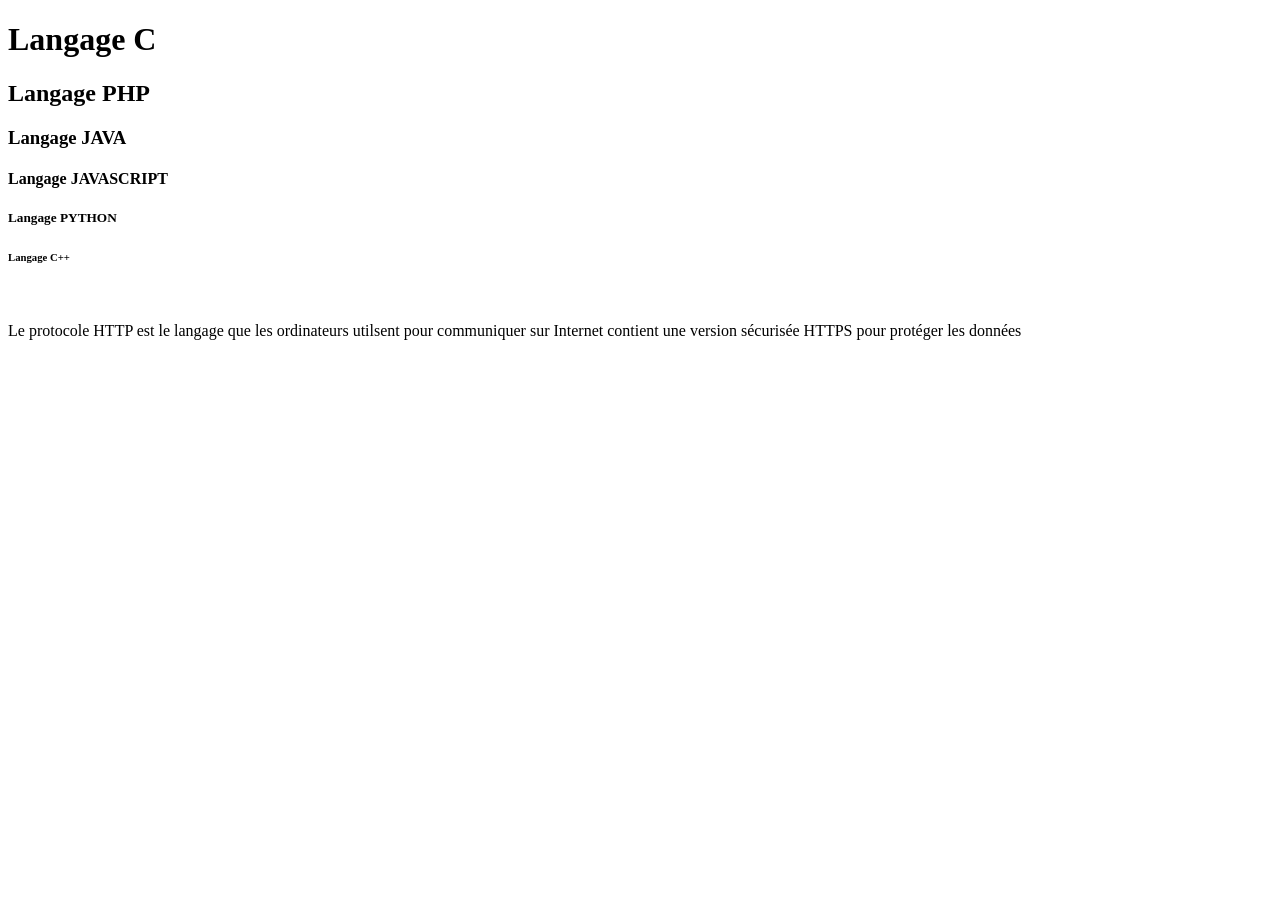
<file: index.html>
<!DOCTYPE html>
<html lang="en">
<head>
    <meta charset="UTF-8">
    <meta name="viewport" content="width=device-width, initial-scale=1.0">
    <title>Document</title>
</head>
<body>
    <h1>Langage C</h1>
    <h2>Langage PHP </h2>
    <h3>Langage JAVA </h3>
    <h4>Langage JAVASCRIPT</h4>
    <h5>Langage PYTHON</h5>
    <h6>Langage C++</h6>
    <br>
    <p>Le protocole HTTP est le langage que les ordinateurs utilsent pour communiquer sur Internet 
    contient une version sécurisée HTTPS pour protéger les données </p>
</body>
</html>
</file>
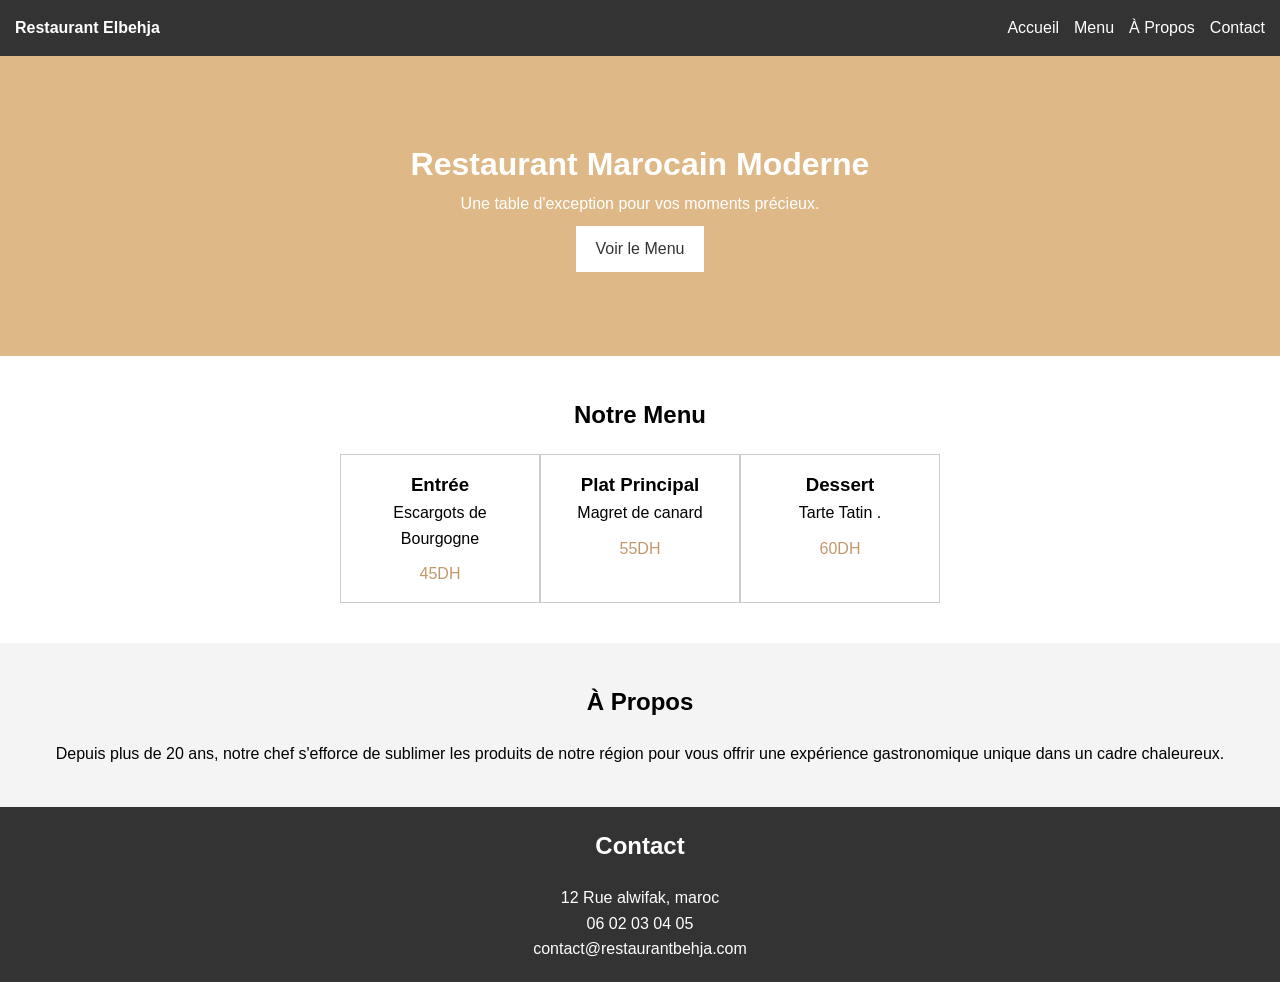
<file: restaurant.html>
<!DOCTYPE html>
<html lang="en">
<head>
    <meta charset="UTF-8">
    <meta name="viewport" content="width=device-width, initial-scale=1.0">
    <title>Document</title>
    <link rel="stylesheet" href="style.css">
</head>
<body>
    <nav class="navbar">
        <div class="logo">Restaurant Elbehja</div>
        <ul class="nav-links">
            <li><a href="#home">Accueil</a></li>
            <li><a href="#menu">Menu</a></li>
            <li><a href="#about">À Propos</a></li>
            <li><a href="#contact">Contact</a></li>
        </ul>
    </nav>

    <header id="home" class="hero">
        <div class="hero-content">
            <h1>Restaurant Marocain Moderne</h1>
            <p>Une table d'exception pour vos moments précieux.</p>
            <a href="#menu" class="btn">Voir le Menu</a>
        </div>
    </header>

    <section id="menu" class="container section">
        <h2 class="section-title">Notre Menu</h2>
        <div class="menu-grid">
            <div class="menu-card">
                <h3>Entrée</h3>
                <p>Escargots de Bourgogne </p>
                <div class="price">45DH</div>
            </div>
            <div class="menu-card">
                <h3>Plat Principal</h3>
                <p>Magret de canard </p>
                <div class="price">55DH</div>
            </div>
            <div class="menu-card">
                <h3>Dessert </h3>
                <p>Tarte Tatin .</p>
                <div class="price">60DH</div>
            </div>
        </div>
    </section>

    <section id="about" class="section bg-light">
        <div class="container">
            <h2 class="section-title">À Propos</h2>
            <p>Depuis plus de 20 ans, notre chef s'efforce de sublimer les produits de notre région pour vous offrir une expérience gastronomique unique dans un cadre chaleureux.</p>
        </div>
    </section>

    <footer id="contact" class="footer">
        <div class="container">
            <h2 class="section-title">Contact</h2>
            <p> 12 Rue alwifak, maroc</p>
            <p> 06 02 03 04 05</p>
            <p> contact@restaurantbehja.com</p>
        </div>
    </footer>
</body>
</html>
</file>
<file: style.css>
* {
    margin: 0;
    padding: 0;
    box-sizing: border-box;
}


body {
    font-family: Arial, sans-serif;
    line-height: 1.6;
}


.navbar {
    background: #333;
    color: white;
    padding: 15px;
    display: flex;
    justify-content: space-between;
    align-items: center;
}

.logo {
    font-weight: bold;
}

.nav-links {
    list-style: none;
    display: flex;
}

.nav-links li {
    margin-left: 15px;
}

.nav-links a {
    color: white;
    text-decoration: none;
}


.hero {
      
    background-color:burlywood;
    color: white;
    height: 300px;
    display: flex;
    justify-content: center;
    align-items: center;
    text-align: center;
}



.btn {
    display: inline-block;
    margin-top: 10px;
    padding: 10px 20px;
    background: white;
    color: #333;
    text-decoration: none;
}


.section {
    padding: 40px 20px;
}

.section-title {
    text-align: center;
    margin-bottom: 20px;
}


.menu-grid {
    display: flex;
    justify-content: center;
}

.menu-card{
    border: 1px solid #ccc;
    padding: 15px;
    width: 200px;
    text-align: center;
}

.price {
    color: #c19a6b;
    margin-top: 10px;
}


.bg-light {
    background: #f4f4f4;
    text-align: center;
}


.footer {
    background: #333;
    color: white;
    text-align: center;
    padding: 20px;
}
</file>
